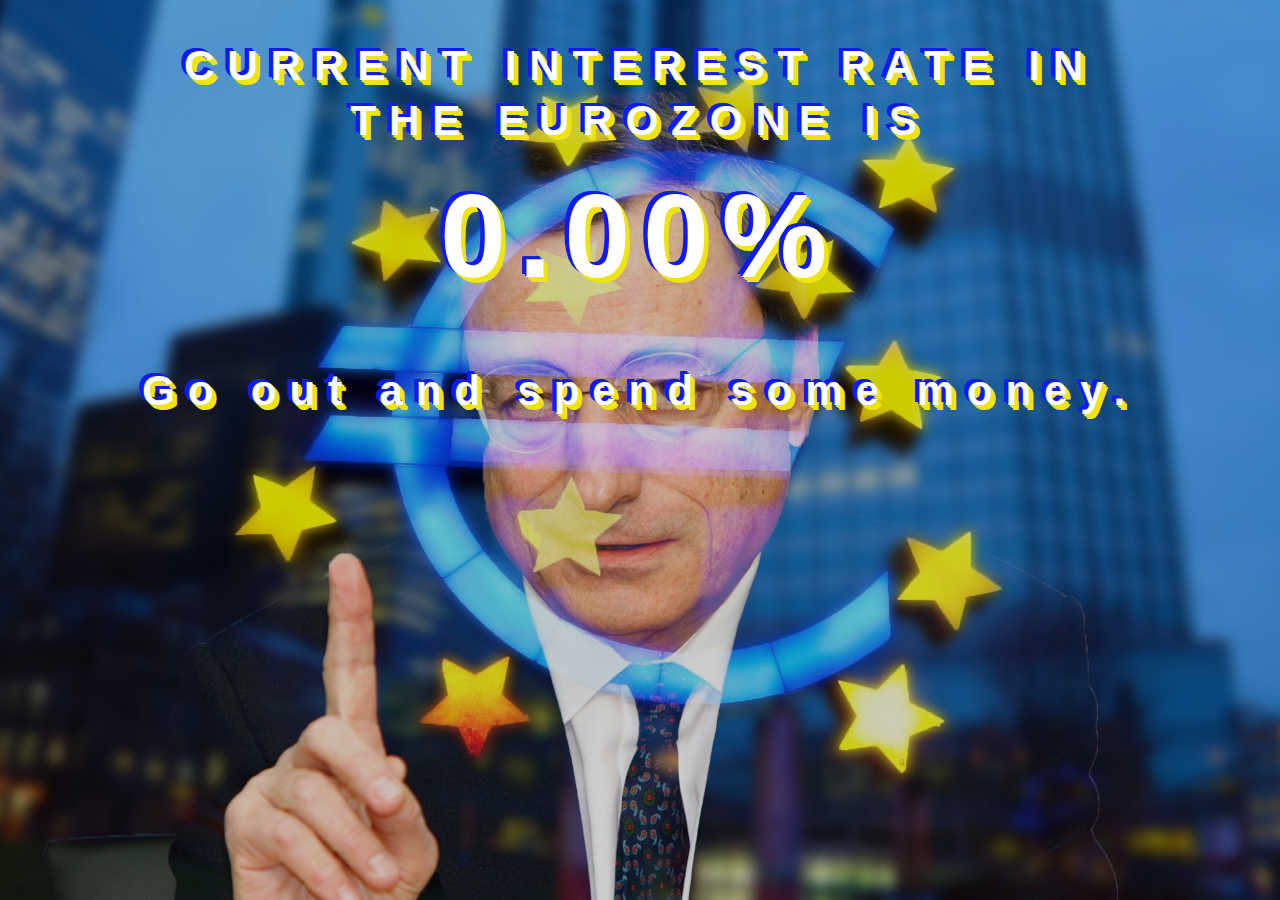
<file: index.html>
<!DOCTYPE html>
<html>
<head>
	<title>ECB interest rate</title>
	<link href="style.css" rel="stylesheet" />
	<meta name="viewport" content="width=device-width, initial-scale=1">
	<meta http-equiv="Content-Type" content="text/html; charset=utf-8">
	<meta name="description" content="What is the current ECB interest rate?">
	<script async src="https://pagead2.googlesyndication.com/pagead/js/adsbygoogle.js"></script>
<script>
  (adsbygoogle = window.adsbygoogle || []).push({
    google_ad_client: "ca-pub-7719476869609111",
    enable_page_level_ads: true
  });
</script>
	<script>var clicky_site_ids = clicky_site_ids || []; clicky_site_ids.push(101193461);</script>
<script async src="//static.getclicky.com/js"></script>

    <meta name="keywords" content="interest rate, base rate, Eurozone, Euro, European central bank, ECB, main refinancing rate, money, borrow, loans">
</head>
<body>
	<h1>CURRENT INTEREST RATE IN THE EUROZONE IS <br><span id="percentage">0.00%</span></h1>
	<h1 id="message">Go out and spend some money.</h1>
</body>
</html>
</file>
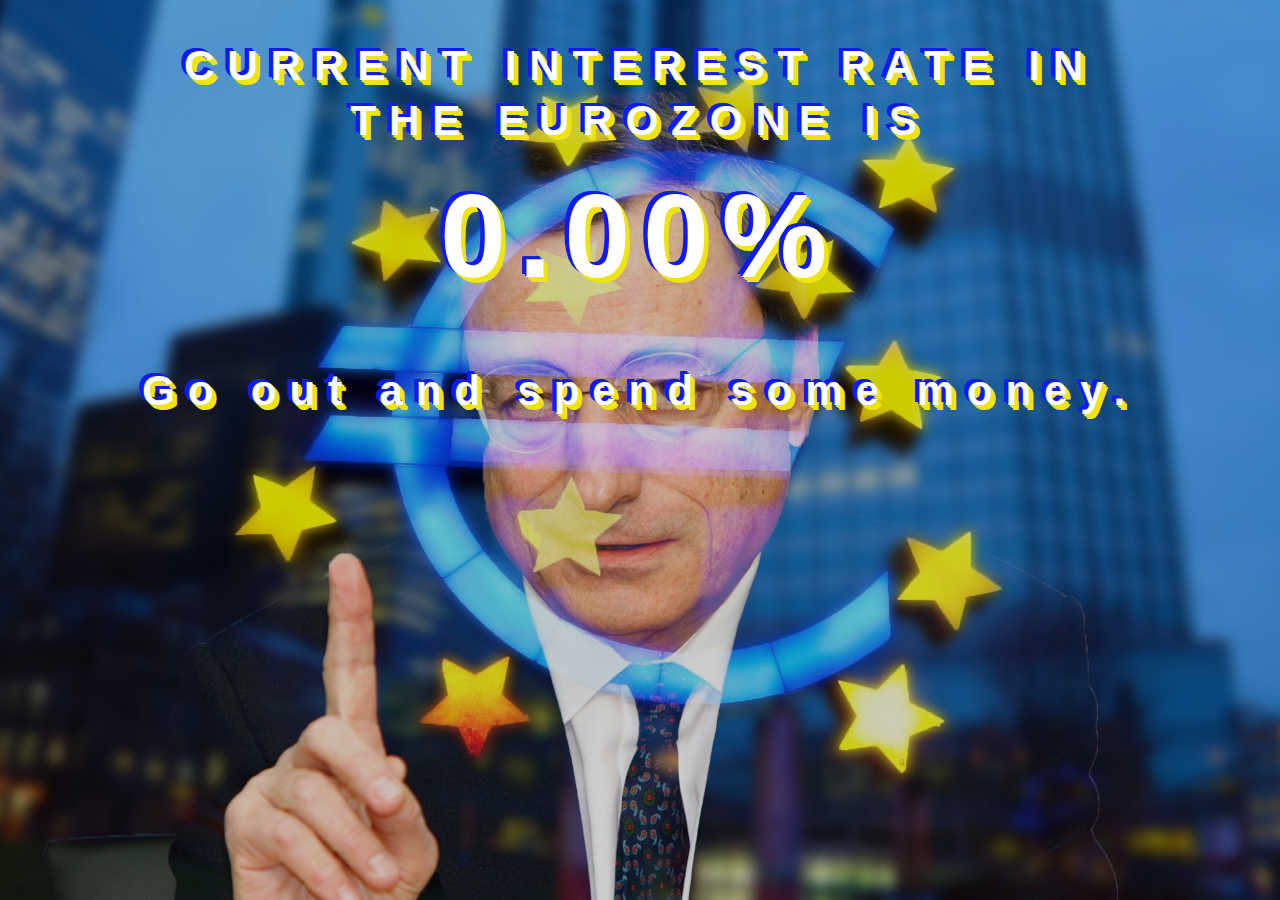
<file: rate.html>
<!DOCTYPE html>
<html>
<head>
	<title>ECB interest rate</title>
	<link href="style.css" rel="stylesheet" />
	<meta name="viewport" content="width=device-width, initial-scale=1">
	<meta http-equiv="Content-Type" content="text/html; charset=utf-8">
	<meta name="description" content="What is the current ECB current interest rate">
	<script>var clicky_site_ids = clicky_site_ids || []; clicky_site_ids.push(101193461);</script>
<script async src="//static.getclicky.com/js"></script>

    <meta name="keywords" content="interest rate, base rate, Eurozone, Euro, European central bank, ECB, main refinancing rate, money, borrow, loans">
</head>
<body>
	<h1>CURRENT INTEREST RATE IN THE EUROZONE IS <br><span id="percentage">0.00%</span></h1>
	<h1 id="message">Go out and spend some money.</h1>
</body>
</html>
</file>
<file: style.css>
/* For mobile phones */

html {
	height: 100%;
	width: 100%;
	margin: 0;
    overflow: hidden;
}

body {
	background: linear-gradient(
      rgba(0, 0, 0, 0.2),
      rgba(0, 0, 0, 0.2)
    ), url("draghi.jpg");
	background-color: black;
	background-attachment: fixed;
	background-position: center;
	background-repeat: no-repeat;
	background-size: cover;
}


h1 {
	text-align: center;
	color: #fff;
	font-size: 1.8em;
	font-family: proxima-nova, sans-serif;
    font-style: normal;
    font-weight: 900;
	text-shadow: -1.5px -1.5px #121BED,
				 -3px -3px #121BED,
				 -4.5px -3px #121BED,
				  1.5px 1.5px #EDE412,
				  3px 3px #EDE412,
				  4.5px 4.5px #EDE412;
	letter-spacing: 0.3em;
	line-height: 1.3em;
}


#percentage {
	font-size: 2.1em;
	display: inline-block;
	margin-top: 15%;
	margin-bottom: 15%;
	-webkit-animation: blink 2s; /* Safari, Chrome and Opera > 12.1 */
       -moz-animation: blink 2s; /* Firefox < 16 */
        -ms-animation: blink 2s; /* Internet Explorer */
         -o-animation: blink 2s; /* Opera < 12.1 */
            animation: blink 2s;
}

@keyframes blink {
    from { opacity: 0; }
	25% {opacity: 0;}
	50% { opacity: 0;}
	75% { opacity: 0;}
	87% {opacity: 0;}
    100%  { opacity: 1; }
}

/* Firefox < 16 */
@-moz-keyframes blink  {
    from { opacity: 0; }
	25% {opacity: 0;}
	50% { opacity: 0;}
	75% { opacity: 0;}
	87% {opacity: 0;}
    100%  { opacity: 1; }
}

/* Safari, Chrome and Opera > 12.1 */
@-webkit-keyframes blink {
    from { opacity: 0; }
	25% {opacity: 0;}
	50% { opacity: 0;}
	75% { opacity: 0;}
	87% {opacity: 0;}
    100%  { opacity: 1; }
}

/* Internet Explorer */
@-ms-keyframes blink {
    from { opacity: 0; }
	25% {opacity: 0;}
	50% { opacity: 0;}
	75% { opacity: 0;}
	87% {opacity: 0;}
    100%  { opacity: 1; }
}

/* Opera < 12.1 */
@-o-keyframes blink {
    from { opacity: 0; }
	25% {opacity: 0;}
	50% { opacity: 0;}
	75% { opacity: 0;}
	87% {opacity: 0;}
    100%  { opacity: 1; }
}

#message {
	-webkit-animation: fadein 5s; /* Safari, Chrome and Opera > 12.1 */
       -moz-animation: fadein 5s; /* Firefox < 16 */
        -ms-animation: fadein 5s; /* Internet Explorer */
         -o-animation: fadein 5s; /* Opera < 12.1 */
            animation: fadein 5s;
}

@keyframes fadein {
    from { opacity: 0; }
	25% {opacity: 0;}
	50% { opacity: 0;}
	75% { opacity: 0;}
	87% {opacity: 0;}
	90% {opacity: 0.15;}
	93% {opacity: 0.3;}
	97% {opacity: 0.5;}
	99% {opacity: 0.75;}
  100%  { opacity: 1; }
}

/* Firefox < 16 */
@-moz-keyframes afdein  {
    from { opacity: 0; }
	25% {opacity: 0;}
	50% { opacity: 0;}
	75% { opacity: 0;}
	87% {opacity: 0;}
	90% {opacity: 0.15;}
	93% {opacity: 0.3;}
	97% {opacity: 0.5;}
	99% {opacity: 0.75;}
  100%  { opacity: 1; }
}

/* Safari, Chrome and Opera > 12.1 */
@-webkit-keyframes fadein {
    from { opacity: 0; }
	25% {opacity: 0;}
	50% { opacity: 0;}
	75% { opacity: 0;}
	87% {opacity: 0;}
	90% {opacity: 0.15;}
	93% {opacity: 0.3;}
	97% {opacity: 0.5;}
	99% {opacity: 0.75;}
  100%  { opacity: 1; }
}

/* Internet Explorer */
@-ms-keyframes fadein {
    from { opacity: 0; }
	25% {opacity: 0;}
	50% { opacity: 0;}
	75% { opacity: 0;}
	87% {opacity: 0;}
	90% {opacity: 0.15;}
	93% {opacity: 0.3;}
	97% {opacity: 0.5;}
	99% {opacity: 0.75;}
  100%  { opacity: 1; }
}

/* Opera < 12.1 */
@-o-keyframes fadein {
    from { opacity: 0; }
	25% {opacity: 0;}
	50% { opacity: 0;}
	75% { opacity: 0;}
	87% {opacity: 0;}
	90% {opacity: 0.15;}
	93% {opacity: 0.3;}
	97% {opacity: 0.5;}
	99% {opacity: 0.75;}
  100%  { opacity: 1; }
}
}

@media only screen and (min-width: 440px) {
	h1 {
		font-size: 1.9em;
		margin: 1% 3% 0;
	}

	#percentage {
		font-size: 2.1em;
	}
}

@media only screen and (min-width: 550px) {
	h1 {
		font-size: 2em;
		margin-top: 2% 5% 0;
	}

	#percentage {
		font-size: 2.2em;
	}
}

@media only screen and (min-width: 660px) {
	h1 {
		font-size: 2.1em;
		margin: 2.5% 7% 0;
	}

	#percentage {
		font-size: 2.3em;
		margin: 10%;
	}
}

@media only screen and (min-width: 750px) {
	h1 {
		font-size: 2.3em;
		margin: 5% 10% 2%;
	}

	#percentage {
		font-size: 2.5em;
		margin: 10% 15%;
	}
}

@media only screen and (min-width: 900px) {
	h1 {
		font-size: 2.55em;
		margin: 5% 10% 2%;
	}

	#percentage {
		font-size: 2.65em;
		margin: 6% 15%;
	}
}

@media only screen and (min-width: 1100px) {
	h1 {
		font-size: 2.65em;
		margin: 3% 10% 0;
	}

	#percentage {
		font-size: 2.8em;
		margin: 6% 15%;
	}
}
</file>
